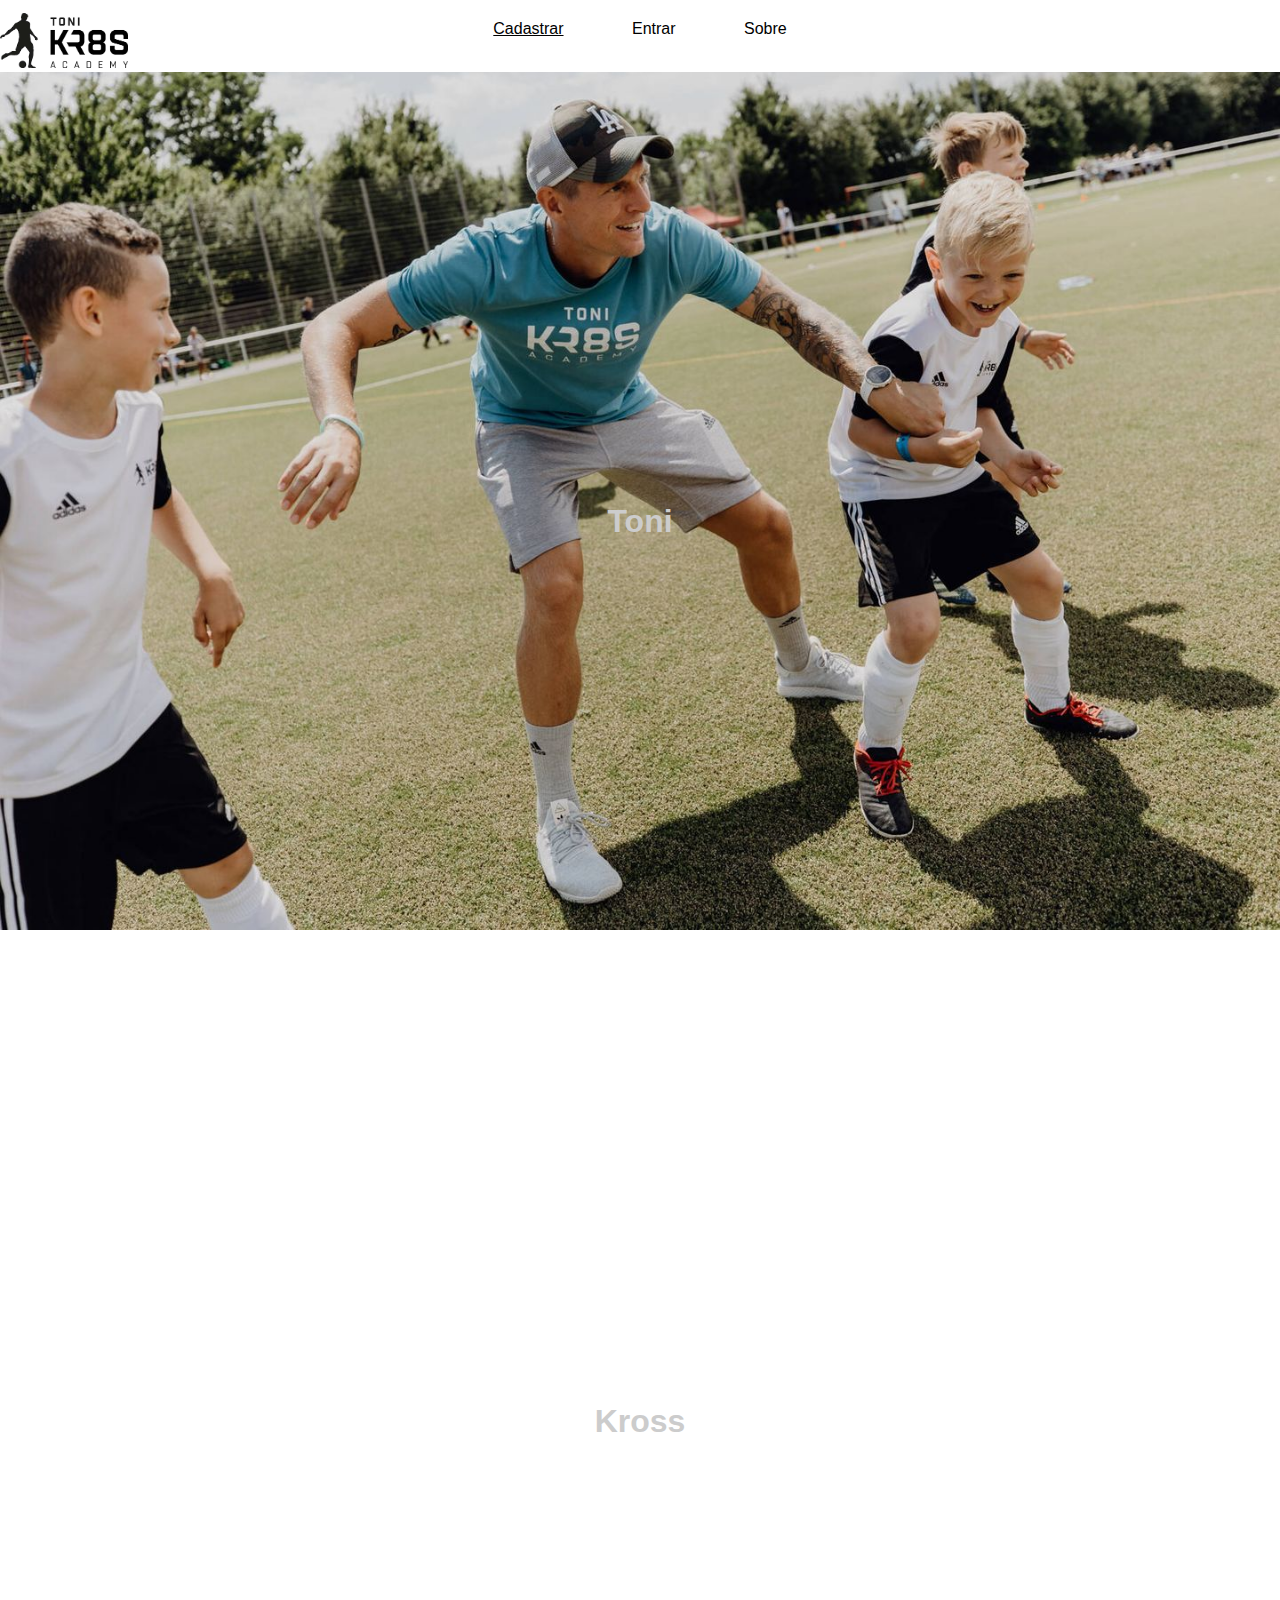
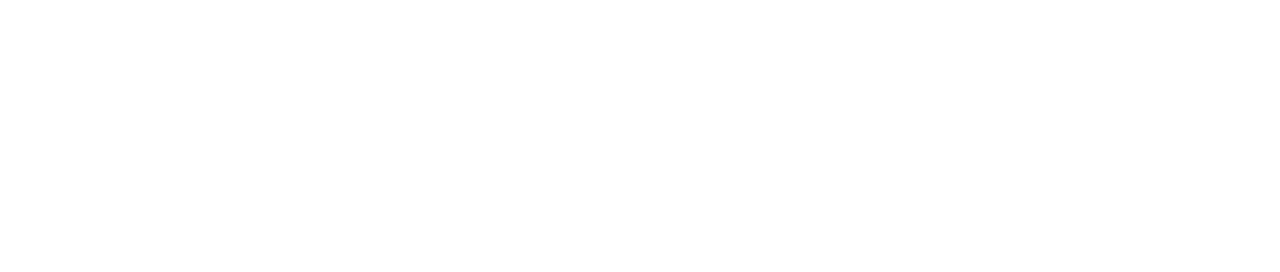
<file: index.html>
<!DOCTYPE html>
<html lang="en">
<head>
    <meta charset="UTF-8">
    <meta name="viewport" content="width=device-width, initial-scale=1.0">
    <title>tonikroos-academy.com</title>
    <link rel="stylesheet" href="style.css">
    <link rel="icon" href="icone.png" type="image/x-icon">
</head>
<body>

    <div class="button-container">
        <a href="file:///C:/Users/VONSCHEIDTGUSTAVO/OneDrive%20-%20TK%20Elevator/%C3%81rea%20de%20Trabalho/2025/cadastro.html" button class="no-border">Cadastrar</a></button>
        <button class="no-border">Entrar</button>
        <button class="no-border">Sobre</button>
    </div>
   

    <div class="logo">
           <img src="logo.png">
    </div>

 <div class= "parallax"> 
    <h1> Toni </h1>
 </div>

 <div class="parallax2">
    <h1>Kross</h1>
 </div>

</body>
</html>
</file>
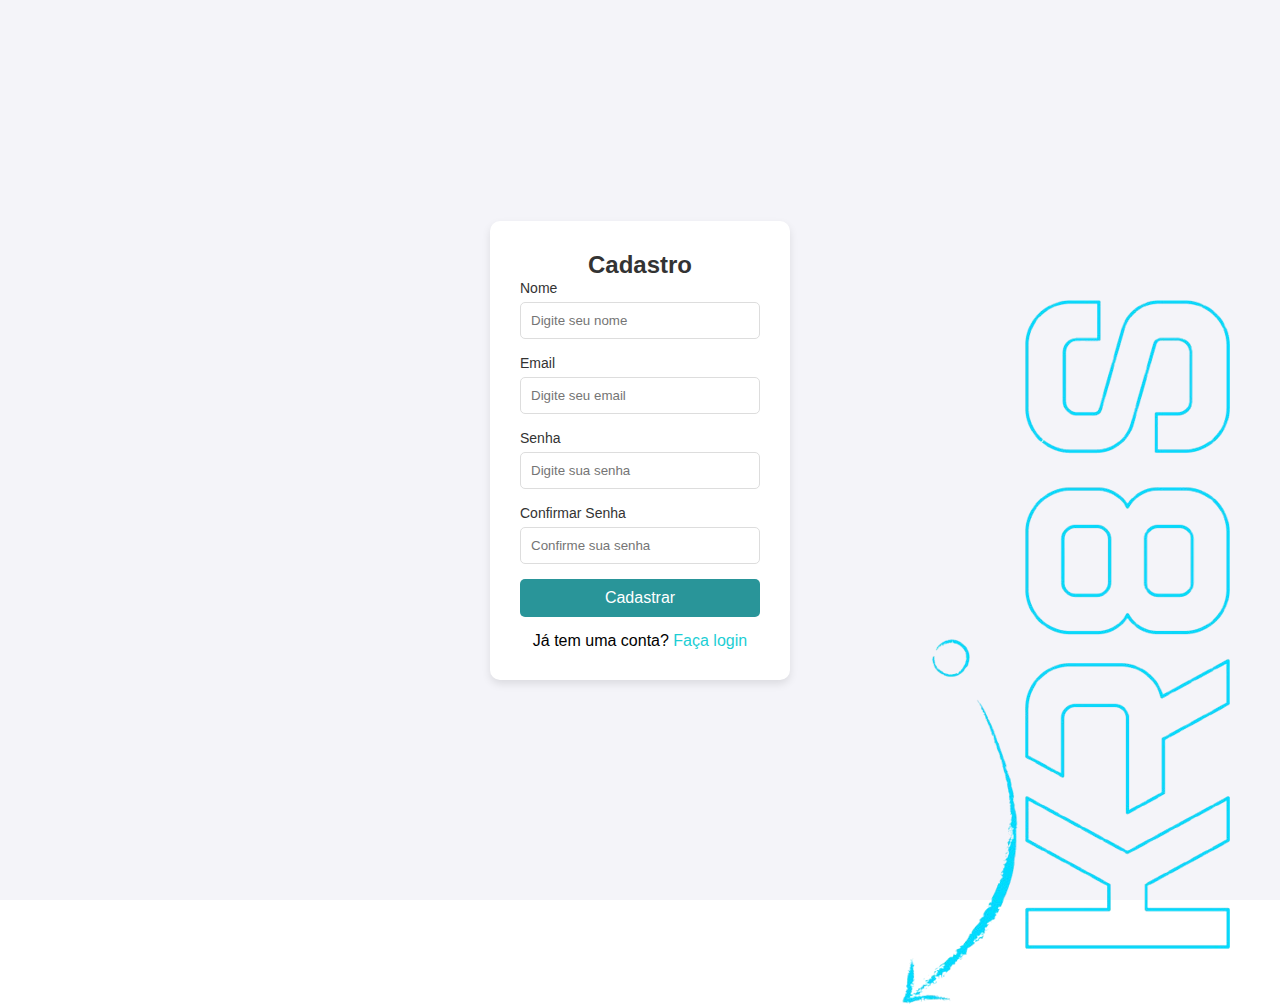
<file: cadastro.html>
<!DOCTYPE html>
<html lang="en">
<head>
    <meta charset="UTF-8">
    <meta name="viewport" content="width=device-width, initial-scale=1.0">
    <title>www.cadastro</title>
    <link rel="icon" href="icone.png" type="image/x-icon">
    <link rel="stylesheet" href="style.css">
</head>
<body-2>

    <div class="form-container">
        <h2>Cadastro</h2>
        <form action="#" method="POST">
            <div class="form-group">
                <label for="name">Nome</label>
                <input type="text" id="name" name="name" placeholder="Digite seu nome" required>
            </div>
            <div class="form-group">
                <label for="email">Email</label>
                <input type="email" id="email" name="email" placeholder="Digite seu email" required>
            </div>
            <div class="form-group">
                <label for="password">Senha</label>
                <input type="password" id="password" name="password" placeholder="Digite sua senha" required>
            </div>
            <div class="form-group">
                <label for="confirm-password">Confirmar Senha</label>
                <input type="password" id="confirm-password" name="confirm-password" placeholder="Confirme sua senha" required>
            </div>
            <button type="submit" class="btn-submit">Cadastrar</button>
        </form>
        <div class="form-footer">
            <p>Já tem uma conta? <a href="#">Faça login</a></p>
        </div>
    </div>

</body-2>
</html>

<div class="kr8s">
    <img src="design-kr8s.png">
</div>




</body>
</html>
</file>
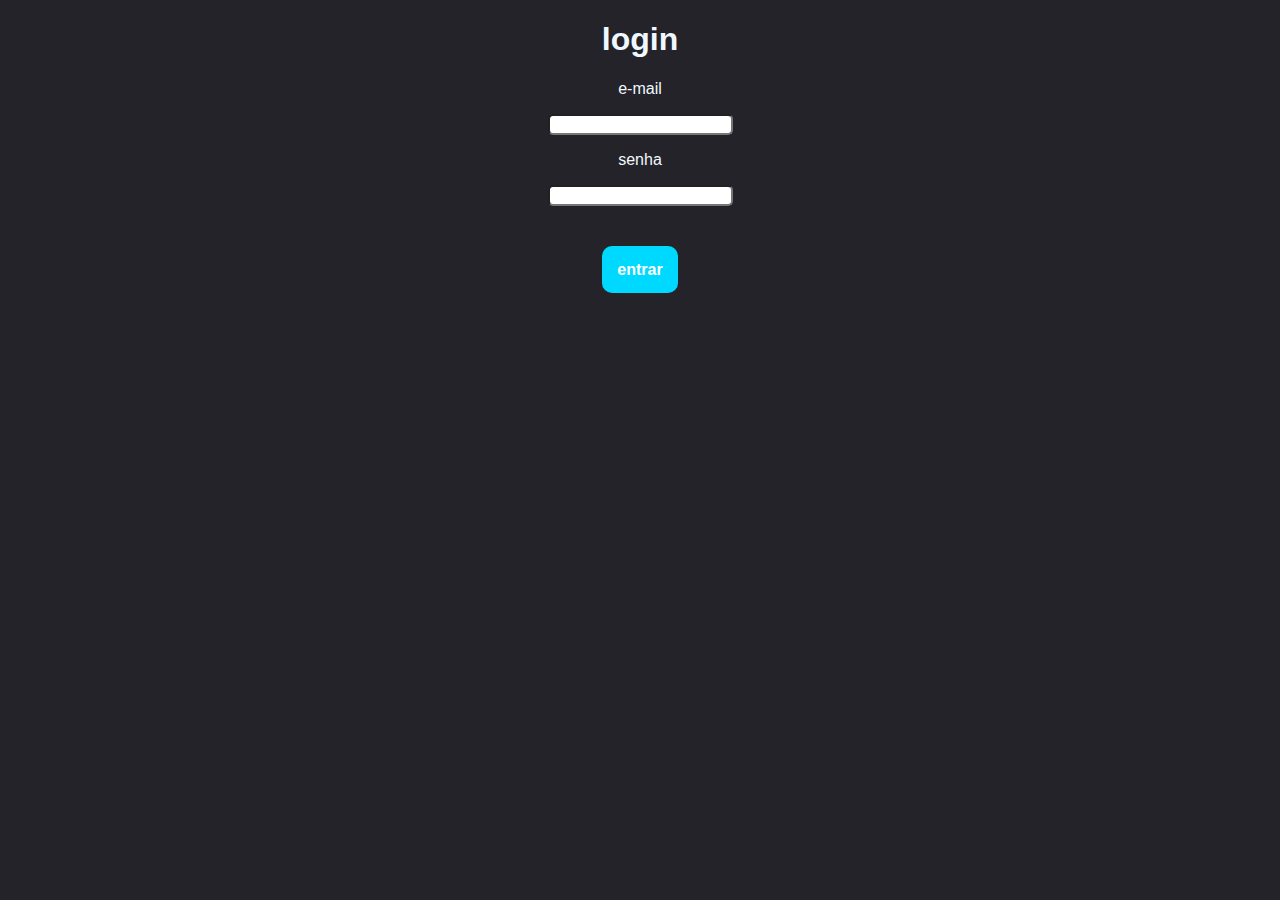
<file: registro.html>
<!DOCTYPE html>
<html lang="en">

<head>
    <link rel="stylesheet" href="static/style.css">
    <meta charset="UTF-8">
    <meta name="viewport" content="width=device-width, initial-scale=1.0">
    <title>Document</title>
</head>

<body>
    <div class="container">
        <div class="login-email">
            <!--Aquio codigo que sera exibido na direita -->
            <h1>login</h1>
            <p>e-mail</p>

            <input type="text"> <!--para conseguir escrever dentro da caixa de texto-->
            <p>senha</p>
            <input type="password">

            <div class="botoes">
                <a href="home.html"> entrar</a>
            </div>
           
           
          
            <script>

        </div>
    </div>
</body>

</html>
</file>
<file: style.css>
.button-container
{
    text-align: center;
    margin-top: 5px;
}

.no-border {
    background-color: #ffffff; /* Cor do fundo do botão */
    color: rgb(0, 0, 0); /* Cor do texto */
    padding: 15px 32px;
    font-size: 16px;
    cursor: pointer;
    border: none; /* Sem borda */
    border-radius: 8px; /* Borda arredondada */
    transition: background-color 0.3s ease;
}

.no-border:hover {
    background-color: #0000001f; /* Cor do fundo no hover */
}

*{
    margin:0;
    padding: 0;
    box-sizing: border-box;
}

body
{
    font-family: 'Segoe UI', Tahoma, Geneva, Verdana, sans-serif;
}

h1{
    color: #ccc;
    font-size:srem;
}

.parallax
{
    background-image:url(img1.jpg);
    display:flex;
    justify-content: center;
    align-items: center;
    height: 100vh;
    background-attachment: fixed;
    background-position: center;
    background-repeat: no-repeat;
    background-size: cover;
}

.parallax2
{
    background-image:url(img2.jpg);
    display:flex;
    justify-content: center;
    align-items: center;
    height: 100vh;
    background-attachment: fixed;
    background-position: center;
    background-repeat: no-repeat;
    background-size: cover;
}

.logo img 
{
    width: 10%;
    margin-top: -40px;
}

body-2 {
    font-family: Arial, sans-serif;
    background-color: #f4f4f9;
    display: flex;
    justify-content: center;
    align-items: center;
    height: 100vh;
    margin: 0;
}

.form-container {
    background-color: white;
    padding: 30px;
    border-radius: 10px;
    box-shadow: 0 4px 8px rgba(0, 0, 0, 0.1);
    width: 300px;
}
h2 {
    text-align: center;
    color: #333;
}
.form-group {
    margin-bottom: 15px;
}
.form-group label {
    font-size: 14px;
    color: #333;
}
.form-group input {
    width: 100%;
    padding: 10px;
    margin-top: 5px;
    border-radius: 5px;
    border: 1px solid #ddd;
    box-sizing: border-box;
}
.form-group input:focus {
    border-color: #5b9bd5;
    outline: none;
}
.btn-submit {
    width: 100%;
    padding: 10px;
    background-color: #299599;
    color: white;
    border: none;
    border-radius: 5px;
    cursor: pointer;
    font-size: 16px;
}
.btn-submit:hover {
    background-color: #1cced4;
}
.form-footer {
    text-align: center;
    margin-top: 15px;
}
.form-footer a {
    text-decoration: none;
    color: #1cced4;
}

.kr8s
{
    text-align: right;
    margin-top: -600px;
    margin-right: 50px;
}
</file>
<file: static/style.css>
body {
    background-color: rgb(36, 35, 41); /* Cor de fundo */
    margin: 0%;
}

.container 
{
    display: flex;
    width:100%;
    justify-content: center;
}

.titulo h1
{
margin-top: 5%;
}

.titulo {
    color: white; /* Cor laranja para o título h1 */
    font-family: "Audiowide", sans-serif;
    font-size: 30px;
    margin-top: 10px;
}

.coachings
{
    color: #00f7ff;
   font-family: "Audiowide", sans-serif;
   font-size: 25px; /* tamanho da fonte */
}

.descrição
{
    color: white; 
    font-family: Arial, Helvetica, sans-serif;
    font-size: 20px;
}

.register-now 
{
    color: white;
    display: flex;
    font-family: Arial, Helvetica, sans-serif;
}

.register-now a 
{ 
    background-color: #00d9ff; /* Cor de fundo ao passar o mouse */
    font-weight:bold;
    color: #ffffff;
    margin-left: 20px;
    padding: 15px;
    border-radius: 10px;
    text-decoration: none;
}

.div-geral 
{
    display: flex;
}

.tela-direita video
{
    width: 100%; /* largura */

}

.tela-direita
{
    width: 50% ;
}

.tela-esquerda  
{
width: 50%;
padding: 30px;
}

.img-de-fundo img
{
    width: 100%;
    margin-right: 10px;
}

.logo-kroos img 
{
margin-top: -50px;
margin-left: -40px;
}

.login-email input
{
    text-align: center;
   color: #000000;
    font-family: "Audiowide", sans-serif;
    border-radius: 5px;
}

.login-email p,h1
{
    color: aliceblue;
    text-align: center;
    font-family: Arial, Helvetica, sans-serif;
}

.botoes a 
{
    background-color: #00d9ff; /* Cor de fundo ao passar o mouse */
    font-weight:bold;
    color: #ffffff;
    padding: 15px;
    border-radius: 10px;
    text-decoration: none;  
    font-family: Arial, Helvetica, sans-serif;
}

.botoes
{
text-align: center;
margin-top: 30%;
}
</file>
